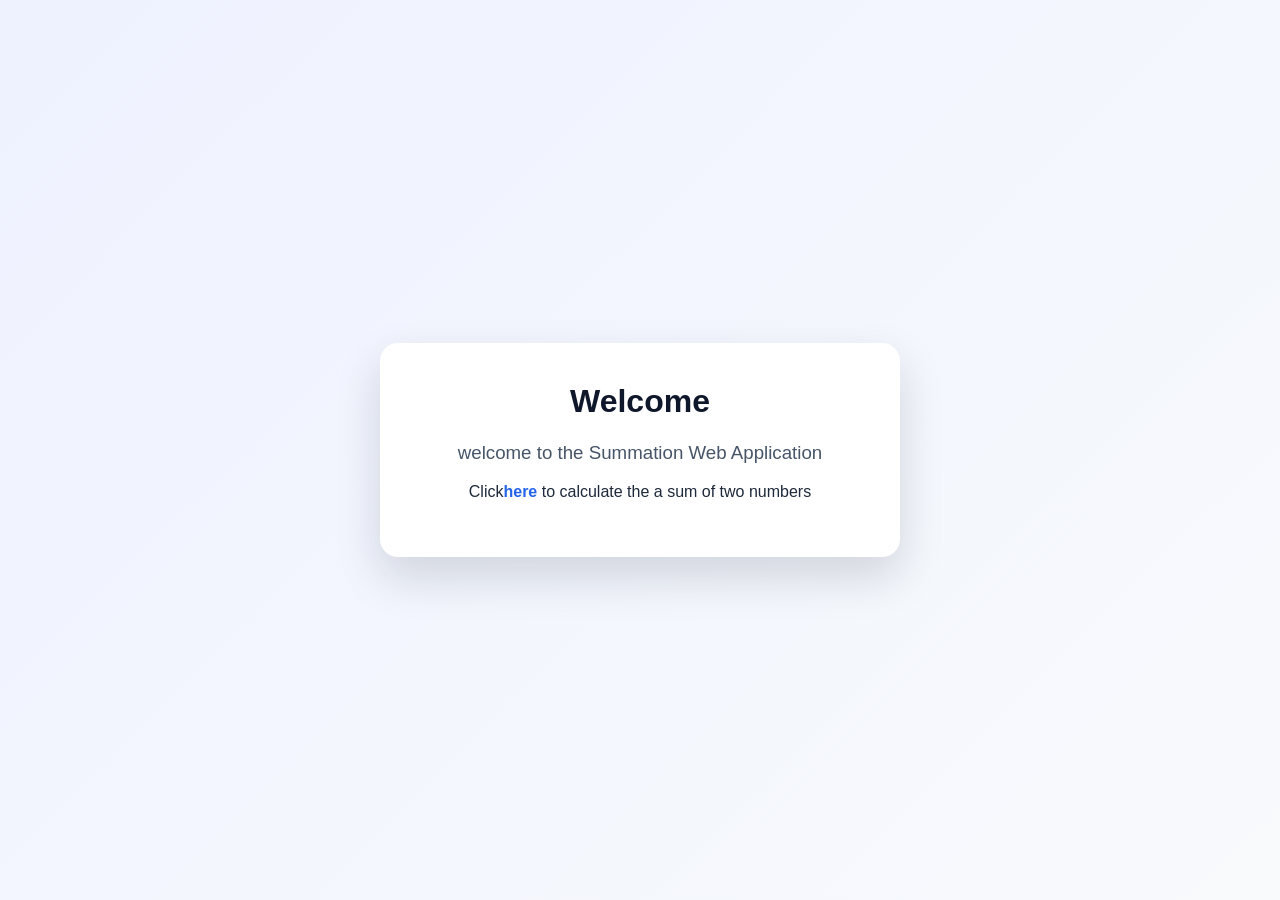
<file: web/index.html>
<!DOCTYPE html>
<!--
Click nbfs://nbhost/SystemFileSystem/Templates/Licenses/license-default.txt to change this license
Click nbfs://nbhost/SystemFileSystem/Templates/JSP_Servlet/Html.html to edit this template
-->
<html>
    <head>
        <title>Welcome Page</title>
        <meta charset="UTF-8">
        <meta name="viewport" content="width=device-width, initial-scale=1.0">
    <link rel="stylesheet" href="css/style.css">
    </head>
    <body><div class="container">
        <h1>Welcome</h1>
        <h3>welcome to the Summation Web Application</h3>
        <p>Click<a href="summation.html">here</a> to calculate the a sum of two numbers</p>
    </div></body>
</html>
</file>
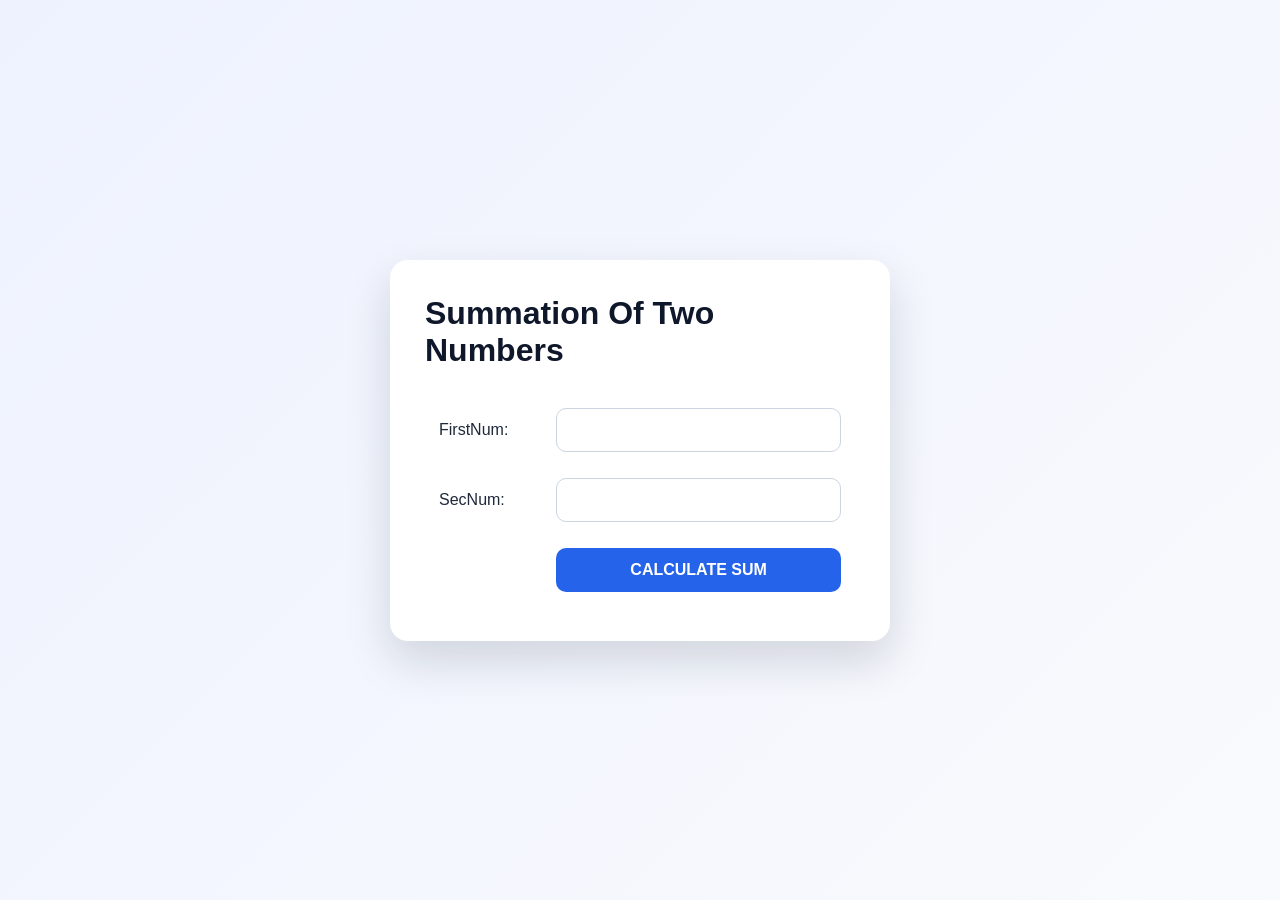
<file: web/summation.html>
<!DOCTYPE html>
<!--
Click nbfs://nbhost/SystemFileSystem/Templates/Licenses/license-default.txt to change this license
Click nbfs://nbhost/SystemFileSystem/Templates/JSP_Servlet/Html.html to edit this template
-->
<html>
    <head>
        <title>Summation Page</title>
        <meta charset="UTF-8">
        <meta name="viewport" content="width=device-width, initial-scale=1.0">
    <link rel="stylesheet" href="css/style.css">
    </head>
    <body><div class="card">
        <h1>Summation Of Two Numbers</h1>
        
        <form action="SumServlet.do" method="POST">
            <table>
                
                    <tr>
                        <td>FirstNum:</td>
                        <td>
                            <input type="text" name="num1" required=""/>
                        </td>
                       
                    </tr>
 
                    <tr>
                        <td>SecNum:</td>
                        <td>
                            <input type="text" name="num2" required=""/>
                        </td>
                    </tr>
                    <tr>
                        <td></td>
                        <td>
                            <input type="submit" value="CALCULATE SUM"/>
                        </td>
                    </tr>
            </table>
 
        </form>
    </div></body>
</html>
</file>
<file: web/css/style.css>
*{box-sizing:border-box}body{margin:0;min-height:100vh;font-family:'Segoe UI',Arial,sans-serif;background:linear-gradient(135deg,#eef2ff,#f8fafc);display:flex;align-items:center;justify-content:center;color:#1e293b}.container{width:min(90%,520px);background:white;padding:40px;border-radius:18px;box-shadow:0 20px 45px rgba(15,23,42,.15);text-align:center}h1{margin-top:0;color:#0f172a}h3{font-weight:400;color:#475569}a{color:#2563eb;text-decoration:none;font-weight:600}a:hover{text-decoration:underline}.card{background:#fff;border-radius:18px;padding:35px;width:min(90%,500px);box-shadow:0 20px 45px rgba(15,23,42,.15)}table{width:100%;margin-top:25px}td{padding:12px;text-align:left}input[type=text]{width:100%;padding:12px;border:1px solid #cbd5e1;border-radius:10px;font-size:16px}input[type=submit]{width:100%;padding:13px;border:0;border-radius:10px;background:#2563eb;color:white;font-size:16px;font-weight:600;cursor:pointer}input[type=submit]:hover{background:#1d4ed8}.result{font-size:18px;line-height:1.8}.number{color:#2563eb;font-weight:bold}
</file>
